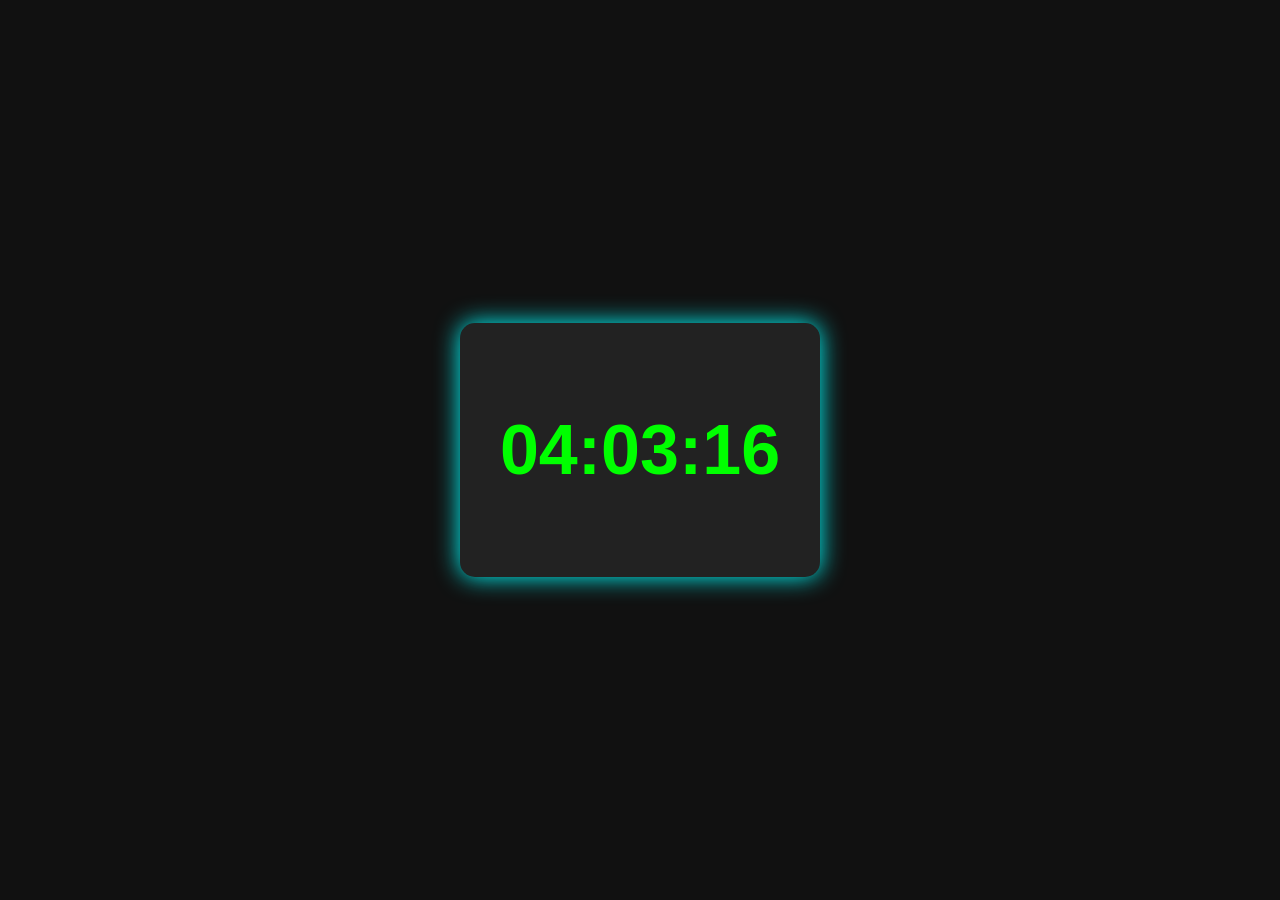
<file: Digital-Clock/index.html>
<!DOCTYPE html>
<html lang="en">
<head>
    <meta charset="UTF-8">
    <meta name="viewport" content="width=device-width, initial-scale=1.0">
    <title>Digital Clock</title>

    <link rel="stylesheet" href="style.css">
</head>
<body>

<div class="clock">
    <h1 id="time">00:00:00</h1>
</div>

<script src="script.js"></script>

</body>
</html>
</file>
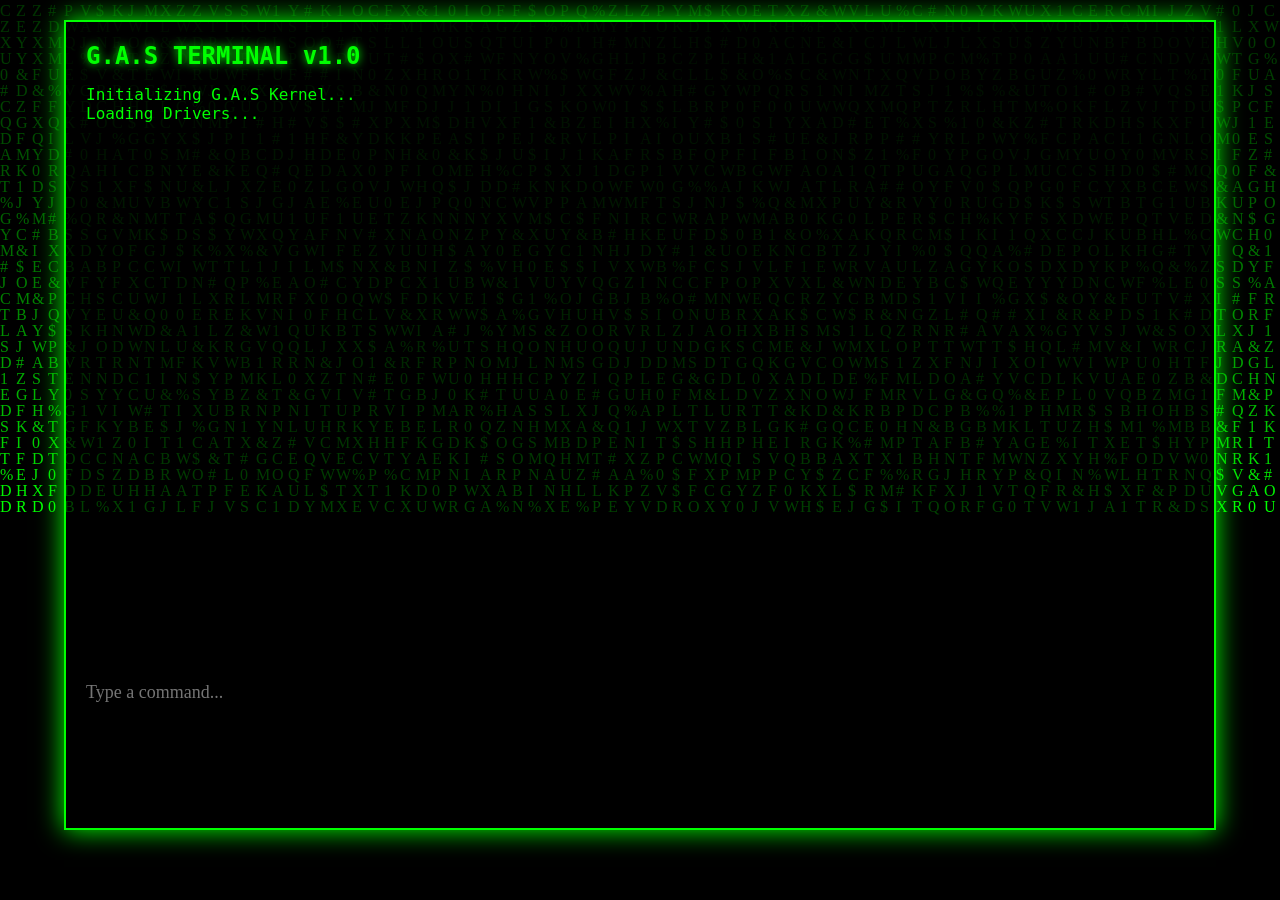
<file: Hacker-Terminal/index.html>
<!DOCTYPE html>
<html>
<head>
    <title>G.A.S Hacker Terminal</title>
    <link rel="stylesheet" href="style.css">
</head>
<body>
<canvas id="matrix"></canvas>
<div class="terminal">

    <h2>G.A.S TERMINAL v1.0</h2>

    <div id="output"></div>

    <input
        type="text"
        id="command"
        placeholder="Type a command..."
        autocomplete="off"
    >

</div>

<script src="script.js"></script>

</body>
</html>
</file>
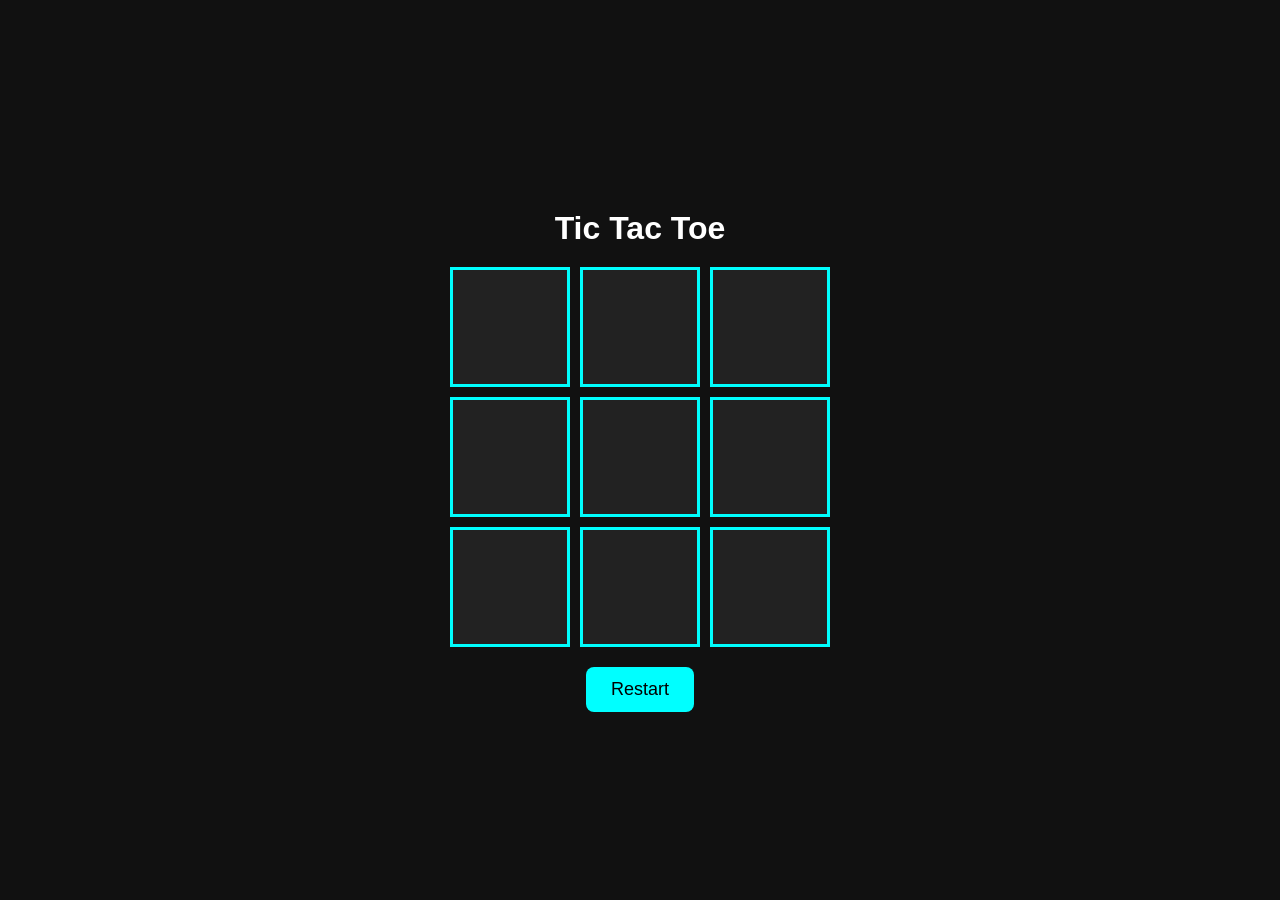
<file: Tic-Tac-Toe/index.html>
<!DOCTYPE html>
<html lang="en">
<head>
    <meta charset="UTF-8">
    <meta name="viewport" content="width=device-width, initial-scale=1.0">
    <title>Tic Tac Toe</title>

    <link rel="stylesheet" href="style.css">
</head>
<body>

    <h1>Tic Tac Toe</h1>

    <div class="board">

        <div class="cell"></div>
        <div class="cell"></div>
        <div class="cell"></div>

        <div class="cell"></div>
        <div class="cell"></div>
        <div class="cell"></div>

        <div class="cell"></div>
        <div class="cell"></div>
        <div class="cell"></div>

    </div>

    <button>Restart</button>

    <script src="script.js"></script>

</body>
</html>
</file>
<file: Digital-Clock/style.css>
body{
    margin:0;
    display:flex;
    justify-content:center;
    align-items:center;
    height:100vh;
    background:#111;
    color:lime;
    font-family:Arial;
}

.clock{
    background:#222;
    padding:40px;
    border-radius:15px;
    box-shadow:0 0 25px cyan;
}

h1{
    font-size:70px;
}
</file>
<file: Hacker-Terminal/style.css>
*{
    margin:0;
    padding:0;
    box-sizing:border-box;
}

body{
    background:#000;
    color:#00ff00;
    font-family:Consolas, monospace;
    overflow:hidden;
}

canvas{
    position:fixed;
    top:0;
    left:0;
    z-index:-1;
}

.terminal{
    width:90%;
    height:90vh;
    margin:20px auto;
    border:2px solid #00ff00;
    background:rgba(0,0,0,.75);
    box-shadow:0 0 25px #00ff00;
    padding:20px;
    overflow:auto;
}

h2{
    color:#00ff00;
    margin-bottom:15px;
    text-shadow:0 0 10px #00ff00;
}

#output{
    height:78%;
    overflow-y:auto;
    white-space:pre-line;
}

input{
    width:100%;
    background:black;
    color:#00ff00;
    border:none;
    outline:none;
    font-size:18px;
    font-family:Consolas;
}
</file>
<file: Tic-Tac-Toe/style.css>
body{
    margin:0;
    background:#111;
    color:white;
    font-family:Arial;
    display:flex;
    flex-direction:column;
    justify-content:center;
    align-items:center;
    height:100vh;
}

h1{
    margin-bottom:20px;
}

.board{
    display:grid;
    grid-template-columns:repeat(3,120px);
    grid-template-rows:repeat(3,120px);
    gap:10px;
}

.cell{
    background:#222;
    border:3px solid cyan;
    display:flex;
    justify-content:center;
    align-items:center;
    font-size:60px;
    cursor:pointer;
    transition:.3s;
}

.cell:hover{
    background:#333;
}

button{
    margin-top:20px;
    padding:12px 25px;
    font-size:18px;
    cursor:pointer;
    border:none;
    border-radius:8px;
    background:cyan;
}
</file>
